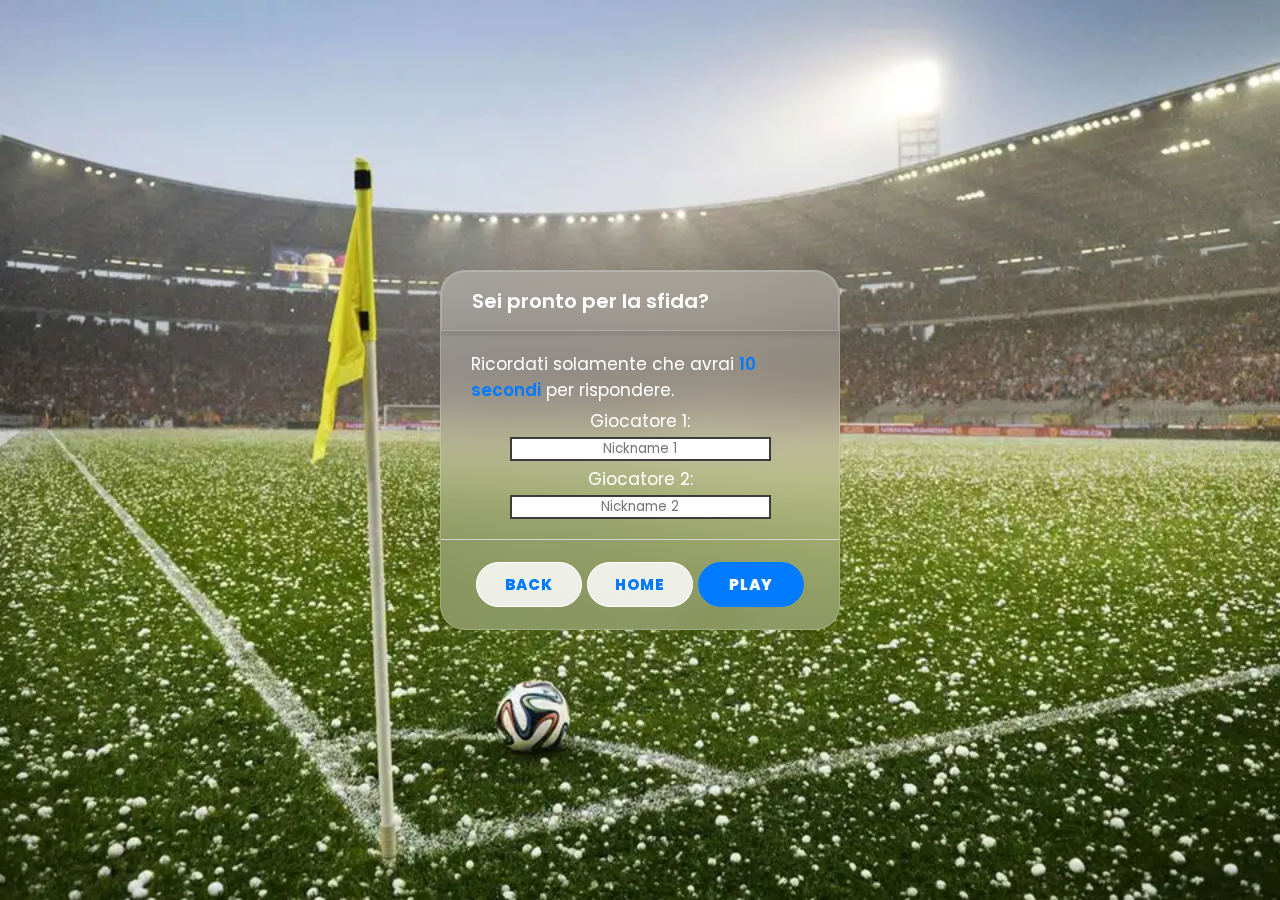
<file: quiz_easy/multi.html>
<!DOCTYPE html>
<html lang="en">

<head>
    <meta charset="UTF-8">
    <meta name="viewport" content="width=device-width, initial-scale=1.0">
    <title>Football Quiz</title>
    <link rel=" shortcut icon " href="../images/logo.png" />
    <link rel="stylesheet" href="../style.css">
    <link rel="stylesheet" href="https://cdnjs.cloudflare.com/ajax/libs/font-awesome/5.15.3/css/all.min.css" />
    <script src="https://ajax.googleapis.com/ajax/libs/jquery/3.6.0/jquery.min.js"></script>
</head>

<body
    style="flex-wrap: wrap; background-image: url('../images/field.jpg'); background-size: cover; background-position: center; background-attachment: fixed;">
    <form id="gameForm">
        <div class="info_box">
            <div class="info-title" style="color: white;"><span>Sei pronto per la sfida?</span></div>
            <div class="info-list">
                <div class="info" style="color: white;">Ricordati solamente che avrai <span>10 secondi</span> per
                    rispondere.</div>
                <div class="info" style="text-align: center; justify-content: center">
                    <label for="player1" style="color: white;">Giocatore 1:</label>
                    <input style=" border: 2px solid #000000c3; text-align:center;" type="text"
                        id="player1" placeholder="Nickname 1" required>
                </div>
                <div class="info" style="text-align: center; justify-content: center">
                    <label for="player2" style="color: white;">Giocatore 2:</label>
                    <input style=" border: 2px solid #000000c3; text-align:center;" type="text"
                        id="player2" placeholder="Nickname 2" required>
                </div>
            </div>
            <div class="buttons">
                <button id="back" class="quit"
                    style="background-color: rgba(255, 255, 255, 0.8); color: #007bff; font-size: 15px; border-radius: 25px; font-weight: 800; border-color: white;"
                    data-mdb-ripple-init>Back</button>
                <button class="quit"
                    style="background-color: rgba(255, 255, 255, 0.8); color: #007bff; font-size: 15px; border-radius: 25px; font-weight: 800; border-color: white;"
                    data-mdb-ripple-init>Home</button>
                <button type="submit" class="restart"
                    style="font-size: 15px; border-radius: 25px; font-weight: 800; border-color: #007bff;"
                    data-mdb-ripple-init>Play</button>
            </div>
        </div>
        </div>
    </form>

    <div class="quiz_box">
        <header>
            <div class="title">Desafío Delantero</div>
            <div class="timer">
                <div class="time_left_txt">Tempo</div>
                <div class="timer_sec">10</div>
            </div>
            <div class="time_line"></div>
        </header>
        <section>
            <div class="que_text">
            </div>
            <div class="option_list">
            </div>
        </section>
        <footer>
            <div class="total_que">
            </div>
            <div class="turn">
            </div>
            <button class="next_btn"
                style="font-size: 15px; border-radius: 25px; font-weight: 800; border-color: #007bff;"
                data-mdb-ripple-init>Next</button>
        </footer>
    </div>

    <div class="result_box" style="background-color: rgba(255, 255, 255, 0.25); 
            backdrop-filter: blur(30px); 
            border-radius: 25px; 
            border: 1px solid rgba(255, 255, 255, 0.2);">
        <div class="icon">
            <img src="../images/logo1.jpg" alt="Logo" style="width: 150px; height: auto; border-radius: 25px;">
        </div>
        <div class="complete_text" style="color: white; font-size: 2rem; font-weight: 600;">Game Over!</div>
        <div class="player_result">
            <h4 style="color: white; text-align: center;">Player 1 Results</h4>
            <div class="score_text_player1" style="color: white; text-align: center;">
            </div>
        </div>
        <div class="player_result">
            <h4 style="color: white; text-align: center;">Player 2 Results</h4>
            <div class="score_text_player2" style="color: white; text-align: center;">
            </div>
        </div>
        <div class="winner_box">
            <h4 style="color: white; text-align: center;">Winner</h4>
            <div class="winner_text" style="color: white; text-align: center;">
            </div>
        </div>
        <div class="buttons">
            <button class="restart"
                style="background-color: rgba(255, 255, 255, 0.8); color: #007bff; font-size: 15px; border-radius: 25px; font-weight: 800; border-color: white;"
                data-mdb-ripple-init>Riprova</button>
            <button class="quit"
                style="background-color: rgba(255, 255, 255, 0.8); color: #007bff; font-size: 15px; border-radius: 25px; font-weight: 800; border-color: white;"
                data-mdb-ripple-init>Home</button>
        </div>
    </div>

    <script src="questions.js"></script>
    <script src="script_multi.js"></script>
</body>

</html>
</file>
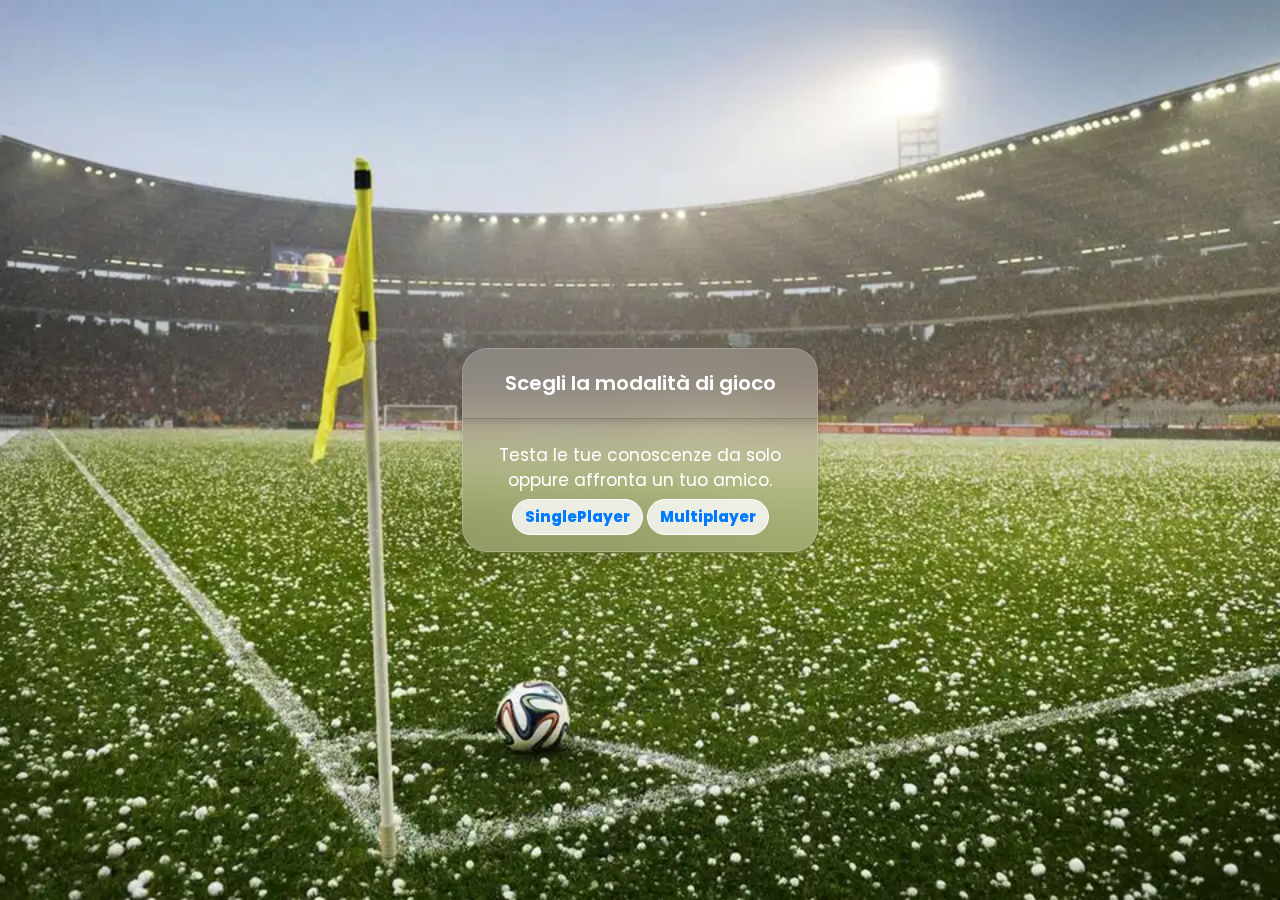
<file: quiz_easy/quiz_menu.html>
<!DOCTYPE html>
<html lang="en">

<head>
    <meta charset="UTF-8">
    <meta name="viewport" content="width=device-width, initial-scale=1.0">
    <title>Menu</title>
    <link rel=" shortcut icon " href="../images/logo.png" />
    <link rel="stylesheet" href="../style.css">
    <link rel=" stylesheet " href=" ../bootstrap/css/bootstrap.css " />

    <style>
        /* Definisci l'animazione */
        @keyframes pulse {
            0% {
                transform: scale(1);
            }

            50% {
                transform: scale(1.05);
            }

            100% {
                transform: scale(1);
            }
        }

        /* Applica l'animazione alla card */
        .card {
            animation: pulse 1s 1;
            /* Durata dell'animazione: 1.5 secondi, ripeti una volta */
            background-color: rgba(255, 255, 255, 0.25);
            backdrop-filter: blur(30px);
            border-radius: 25px;
            border: 1px solid rgba(255, 255, 255, 0.2);
            box-shadow: 0px 3px 5px 1px rgba(0, 0, 0, 0.1);
        }
    </style>
</head>

<body
    style="flex-wrap: wrap; background-image: url('../images/field.jpg'); background-size: cover; background-position: center; background-attachment: fixed;">
    <div class="container vh-100">
        <div class="row h-100 justify-content-center align-items-center">
            <div class="col-md-6 col-lg-4">
                <!-- Card di Bootstrap -->
                <div class="card text-center">
                    <div class="card-header" style="font-size: 20px;
                            font-weight: 600;
                            height: 70px;
                            padding: 0 30px;
                            color: white;
                            display: flex;
                            align-items: center;
                            justify-content: center;
                            box-shadow: 0px 3px 5px 1px rgba(0,0,0,0.1);">
                        Scegli la modalità di gioco
                    </div>
                    <div class="card-body">
                        <h5 class="card-title"></h5>
                        <p class="card-text" style="margin: 5px 0; font-size: 17px; color: white;">Testa le tue
                            conoscenze da solo oppure affronta un tuo amico.</p>
                        <a href="./single.html" class="btn btn-primary"
                            style="background-color: rgba(255, 255, 255, 0.8); color: #007bff; font-size: 15px; border-radius: 25px; font-weight: 800; border-color: white;"
                            data-mdb-ripple-init>SinglePlayer</a>
                        <a href="./multi.html" class="btn btn-primary"
                            style="background-color: rgba(255, 255, 255, 0.8); color: #007bff; font-size: 15px; border-radius: 25px; font-weight: 800; border-color: white;"
                            data-mdb-ripple-init>Multiplayer</a>
                    </div>
                </div>
            </div>
        </div>
    </div>
</body>

</html>
</file>
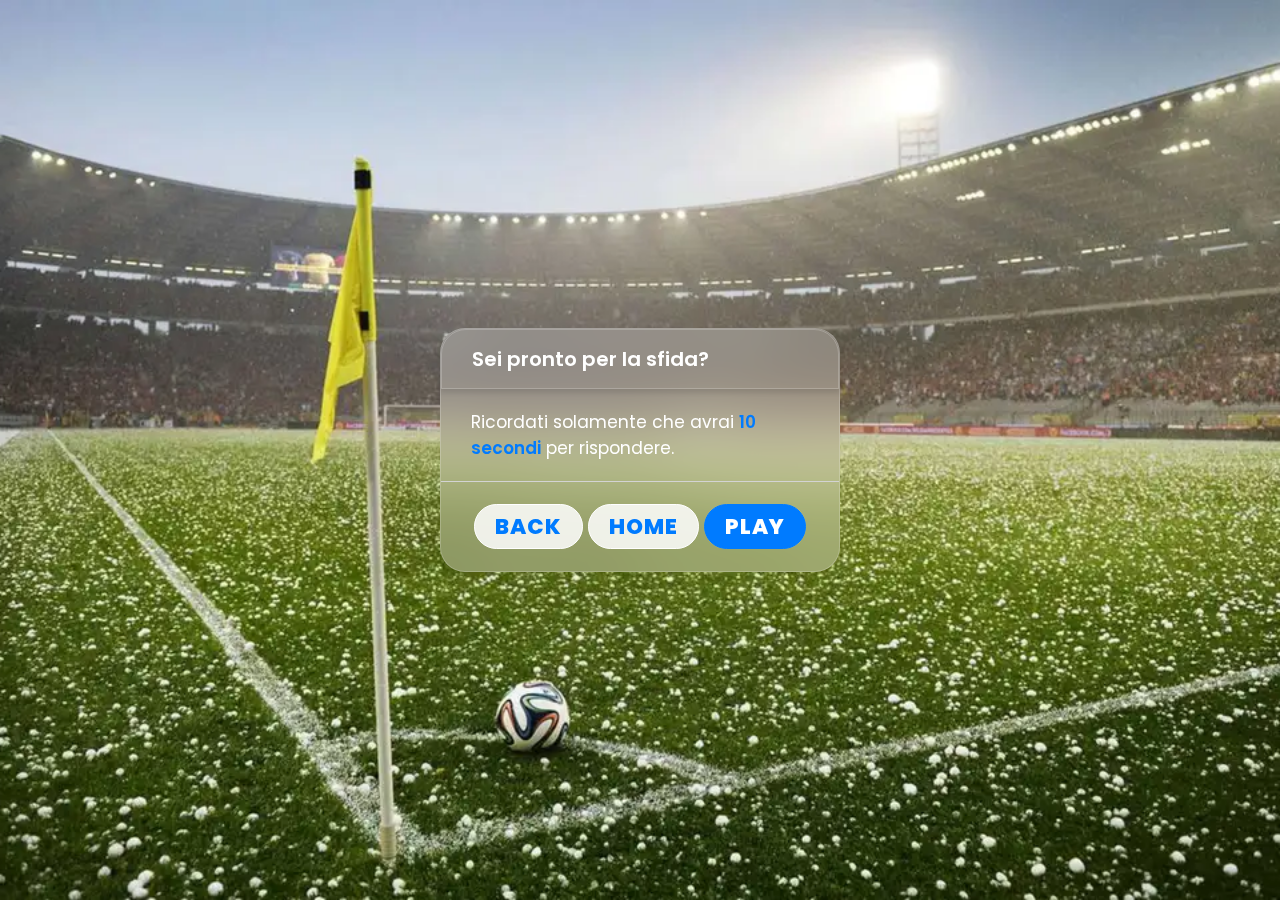
<file: quiz_easy/single.html>
<!DOCTYPE html>
<html lang="en">

<head>
    <meta charset="UTF-8">
    <meta name="viewport" content="width=device-width, initial-scale=1.0">
    <title>Football Quiz</title>
    <link rel=" shortcut icon " href="../images/logo.png" />
    <link rel="stylesheet" href="../style.css">
    <link rel="stylesheet" href="https://cdnjs.cloudflare.com/ajax/libs/font-awesome/5.15.3/css/all.min.css" />
    <script src="https://ajax.googleapis.com/ajax/libs/jquery/3.6.0/jquery.min.js"></script>
</head>

<body
    style="flex-wrap: wrap; background-image: url('../images/field.jpg'); background-size: cover; background-position: center; background-attachment: fixed;">
    <div class="info_box">
        <div class="info-title" style="color: white;"><span>Sei pronto per la sfida?</span></div>
        <div class="info-list">
            <div class="info" style="color: white;">Ricordati solamente che avrai <span>10 secondi</span> per
                rispondere.</div>
        </div>
        <div class="buttons">
            <button id="back" class="quit"
                style="background-color: rgba(255, 255, 255, 0.8); color: #007bff; font-size: 2.4vh; border-radius: 25px; font-weight: 800; border-color: white;"
                data-mdb-ripple-init>Back</button>
            <button class="quit"
                style="background-color: rgba(255, 255, 255, 0.8); color: #007bff; font-size: 2.4vh; border-radius: 25px; font-weight: 800; border-color: white;"
                data-mdb-ripple-init>Home</button>
            <button class="restart"
                style="font-size: 2.4vh; border-radius: 25px; font-weight: 800; border-color: #007bff;"
                data-mdb-ripple-init>Play</button>
        </div>
    </div>

    <div class="quiz_box">
        <header>
            <div class="title">Desafío Delantero</div>
            <div class="timer">
                <div class="time_left_txt">Tempo</div>
                <div class="timer_sec">10</div>
            </div>
            <div class="time_line"></div>
        </header>
        <section>
            <div class="que_text">
            </div>
            <div class="option_list">
            </div>
        </section>
        <footer>
            <div class="total_que"></div>
            <button class="next_btn"
                style="font-size: 15px; border-radius: 25px; font-weight: 800; border-color: #007bff;"
                data-mdb-ripple-init>Next</button>
        </footer>
    </div>

    <div class="result_box" style="background-color: rgba(255, 255, 255, 0.25); 
            backdrop-filter: blur(30px); 
            border-radius: 25px; 
            border: 1px solid rgba(255, 255, 255, 0.2);">
        <div class="icon" style="justify-content: center;">
            <img src="../images/logo1.jpg" alt="Logo" style="width: 150px; height: auto; border-radius: 25px;">
        </div>
        <div class="complete_text" style="color: white; font-size: 2rem; font-weight: 600;">Game Over!</div>
        <div class="score_text" style="color: white"></div>
        <div class="buttons">
            <button class="restart"
                style="background-color: rgba(255, 255, 255, 0.8); color: #007bff; font-size: 15px; border-radius: 25px; font-weight: 800; border-color: white;"
                data-mdb-ripple-init>Riprova</button>
            <button class="quit"
                style="background-color: rgba(255, 255, 255, 0.8); color: #007bff; font-size: 15px; border-radius: 25px; font-weight: 800; border-color: white;"
                data-mdb-ripple-init>Home</button>
        </div>
    </div>

    <script src="questions.js"></script>
    <script src="script_single.js"></script>
</body>

</html>
</file>
<file: style.css>
@import url('https://fonts.googleapis.com/css2?family=Poppins:wght@200;300;400;500;600;700&display=swap');

@media (max-width: 350px) {
    .info_box, .quiz_box, .result_box {
        width: 20rem; /* Maggiore utilizzo dello spazio disponibile */
        transform: translate(-50%, -40%); /* Regola la posizione per evitare sovrapposizioni */
    }
}

* {
    margin: 0;
    padding: 0;
    box-sizing: border-box;
    font-family: 'Poppins', sans-serif;
}

@keyframes pulse {
    0%,
    100% {
        transform: translate(-50%, -50%) scale(1);
    }
    50% {
        transform: translate(-50%, -50%) scale(1.05);
    }
}

body {
    background: #000000cd;
}

::selection {
    color: #fff;
    background: #000000;
}

.start_btn,
.quiz_box,
.result_box {
    border-radius: 25px;
    position: absolute;
    top: 50%;
    left: 50%;
    transform: translate(-50%, -50%);
    box-shadow: 0 4px 8px 0 rgba(0, 0, 0, 0.2), 0 6px 20px 0 rgba(0, 0, 0, 0.19);
}

.info_box.activeInfo {
    opacity: 1;
    z-index: 5;
    pointer-events: auto;
}

.info_box.animating {
    animation: pulse 1s 1;
    transform: translate(-50%, -50%) scale(1);
}

button {
    background-color: rgba(255, 255, 255, 0.25);
    backdrop-filter: blur(30px);
    border-radius: 25px;
    border: 1px solid rgba(255, 255, 255, 0.2);
    outline: none;
    font-size: 12px;
    font-weight: 600;
    padding: 15px 45px;
    margin-top: 8px;
    letter-spacing: 1px;
    text-transform: uppercase;
    cursor: pointer;
}

button:hover {
    background: rgba(255, 255, 255, 0.25);
}

.quiz_box.activeQuiz,
.result_box.activeResult {
    border-radius: 25px;
    opacity: 1;
    z-index: 5;
    pointer-events: auto;
    transform: translate(-50%, -50%) scale(1);
}

.start_btn button {
    font-size: 25px;
    font-weight: 500;
    color: #000000;
    padding: 15px 30px;
    outline: none;
    border: none;
    border-radius: 5px;
    background: #fff;
    cursor: pointer;
}

.info_box {
    position: fixed;
    top: 50%;
    left: 50%;
    transform: translate(-50%, -50%);
    width: 25rem;
    max-width: 90%;
    background-color: rgba(255, 255, 255, 0.25);
    backdrop-filter: blur(30px);
    border-radius: 25px;
    border: 1px solid rgba(255, 255, 255, 0.2);
    opacity: 0;
    pointer-events: none;
    transition: opacity 0.3s ease;
}

.info_box .info-title {
    height: 60px;
    width: 100%;
    border: 1px solid rgba(255, 255, 255, 0.2);
    box-shadow: 0px 3px 5px 1px rgba(0, 0, 0, 0.1);
    display: flex;
    align-items: center;
    padding: 0 30px;
    border-radius: 25px 25px 0 0;
    font-size: 20px;
    font-weight: 600;
}

.info_box .info-list {
    padding: 15px 30px;
}

.info_box .info-list .info {
    margin: 5px 0;
    font-size: 17px;
}

.info_box .info-list .info span {
    font-weight: 600;
    color: #007bff;
}

.info_box .buttons {
    height: 10vh;
    display: flex;
    align-items: center;
    justify-content: center;
    padding: 0 2rem;
    border-top: 1px solid lightgrey;
}

.info_box .buttons button {
    margin: 0.3vh;
    height: 5vh;
    width: 15vh;
    font-size: 2.7vh;
    font-weight: 500;
    cursor: pointer;
    border: none;
    outline: none;
    border-radius: 5px;
    border: 1px solid #007bff;
    transition: all 0.3s ease;
}

.quiz_box {
    position: fixed;
    top: 50%;
    left: 50%;
    width: 25rem;
    max-width: 90%;
    max-height: 90%;
    background-color: rgba(255, 255, 255, 0.25);
    backdrop-filter: blur(30px);
    border-radius: 25px;
    border: 1px solid rgba(255, 255, 255, 0.2);
    transform: translate(-50%, -50%) scale(0.9);
    opacity: 0;
    pointer-events: none;
    transition: all 0.3s ease;
    overflow: hidden;
    display: flex;
    flex-direction: column;
}

.quiz_box header,
.quiz_box footer {
    flex-shrink: 0; /* Impedisce al footer e all'header di ridursi */
}

.quiz_box header {
    border-radius: 25px 25px 0 0;
    position: relative;
    z-index: 2;
    height: 70px;
    padding: 0 30px;
    display: flex;
    align-items: center;
    justify-content: space-between;
    box-shadow: 0px 3px 5px 1px rgba(0, 0, 0, 0.1);
}

.quiz_box header .title {
    font-size: 20px;
    font-weight: 600;
}

.quiz_box header .timer {
    color: #004085;
    background: #cce5ff;
    border: 1px solid #b8daff;
    height: 45px;
    padding: 0 8px;
    border-radius: 25px;
    display: flex;
    align-items: center;
    justify-content: space-between;
    width: 145px;
}

.quiz_box header .timer .time_left_txt {
    font-weight: 400;
    font-size: 17px;
    border-radius: 25px;
    user-select: none;
}

.quiz_box header .timer .timer_sec {
    font-size: 18px;
    font-weight: 500;
    height: 30px;
    width: 45px;
    color: #fff;
    border-radius: 25px;
    line-height: 30px;
    text-align: center;
    background: #343a40;
    border: 1px solid #343a40;
    user-select: none;
}

.quiz_box header .time_line {
    position: absolute;
    justify-content: center;
    bottom: 0px;
    left: 0px;
    height: 3px;
    background: #007bff;
    border-radius: 25px;
}

.section-transparent {
    background-color: transparent;
}

section {
    padding: 25px 30px 20px 30px;
    max-width: 90%;
    max-height: 90%;
    flex-grow: 1; /* Permette alla sezione centrale di crescere */
    overflow-y: auto; /* Consente lo scroll verticale */
}

section .que_text {
    font-size: 25px;
    font-weight: 600;
}

section .option_list {
    padding: 20px 0px;
    display: block;
}

section .option_list .option {
    background: aliceblue;
    border: 1px solid #84c5fe;
    border-radius: 5px;
    padding: 8px 15px;
    font-size: 17px;
    margin-bottom: 15px;
    cursor: pointer;
    transition: all 0.3s ease;
    display: flex;
    align-items: center;
    justify-content: space-between;
}

section .option_list .option:last-child {
    margin-bottom: 0px;
}

section .option_list .option:hover {
    color: #004085;
    background: #cce5ff;
    border: 1px solid #b8daff;
}

section .option_list .option.correct {
    color: #155724;
    background: #d4edda;
    border: 1px solid #c3e6cb;
}

section .option_list .option.incorrect {
    color: #721c24;
    background: #f8d7da;
    border: 1px solid #f5c6cb;
}

section .option_list .option.disabled {
    pointer-events: none;
}

section .option_list .option .icon {
    height: 26px;
    width: 26px;
    border: 2px solid transparent;
    border-radius: 50%;
    text-align: center;
    font-size: 13px;
    pointer-events: none;
    transition: all 0.3s ease;
    line-height: 24px;
}

.option_list .option .icon.tick {
    color: #23903c;
    border-color: #23903c;
    background: #d4edda;
}

.option_list .option .icon.cross {
    color: #a42834;
    background: #f8d7da;
    border-color: #a42834;
}

footer {
    border-radius: 0 0 25px 25px;
    height: 60px;
    padding: 0 30px;
    display: flex;
    align-items: center;
    justify-content: space-between;
    border: 1px solid rgba(255, 255, 255, 0.2);
    box-shadow: 0px 3px 5px 1px rgba(0, 0, 0, 0.1);
    flex-shrink: 0; /* Impedisce al footer di ridursi */
    z-index: 1; /* Assicura che il footer sia sopra il contenuto */
}

footer .total_que span {
    display: flex;
    user-select: none;
}

footer .total_que span p {
    font-weight: 500;
    padding: 0 5px;
}

footer .total_que span p:first-child {
    padding-left: 0px;
}

footer button {
    height: 40px;
    padding: 0 13px;
    font-size: 18px;
    font-weight: 400;
    cursor: pointer;
    border: none;
    outline: none;
    color: #fff;
    border-radius: 5px;
    background: #007bff;
    border: 1px solid #007bff;
    line-height: 10px;
    opacity: 0;
    pointer-events: none;
    transform: scale(0.95);
    transition: all 0.3s ease;
}

footer button:hover {
    background: #0263ca;
}

footer button.show {
    opacity: 1;
    pointer-events: auto;
    transform: scale(1);
}

.result_box {
    background: #fff;
    border-radius: 25px;
    display: flex;
    flex-wrap: wrap;
    padding: 25px 30px;
    width: 25rem;
    max-width: 90%;
    align-items: center;
    flex-direction: column;
    justify-content: center;
    transform: translate(-50%, -50%) scale(0.9);
    opacity: 0;
    pointer-events: none;
    transition: all 0.3s ease;
}

@media (max-width: 480px) {
    .result_box {
        width: 90%;
        padding: 15px 20px;
        transform: translate(-50%, -50%) scale(1);
    }
}

.result_box .icon {
    font-size: 100px;
    color: #007bff;
    margin-bottom: 10px;
}

.result_box .complete_text {
    font-size: 20px;
    font-weight: 500;
    text-align: center;
}

.result_box .score_text span {
    display: flex;
    margin: 10px 0;
    font-size: 18px;
    font-weight: 500;
    text-align: center;
    flex-wrap: wrap; /* Allows content to wrap to the next line if necessary */
}

.result_box .score_text span p {
    padding: 0 4px;
    font-weight: 600;
}

.result_box .buttons {
    display: flex;
    flex-wrap: wrap; /* Allows buttons to wrap to the next line if necessary */
    margin: 20px 0;
    justify-content: center; /* Centers buttons horizontally */
    width: 100%; /* Ensures the buttons container takes the full width */
}

.result_box .buttons button {
    margin: 5px; /* Adds margin around buttons */
    height: 45px;
    padding: 0 20px;
    font-size: 18px;
    font-weight: 500;
    cursor: pointer;
    border: none;
    outline: none;
    border-radius: 5px;
    border: 1px solid #007bff;
    transition: all 0.3s ease;
}

.buttons button.restart {
    color: #fff;
    background: #007bff;
}

:where(.button1) button:hover {
    background: #8abd91;
}

.button1 {
    position: fixed;
    top: 0;
    left: 0;
    width: 100%;
    height: 100%;
    opacity: 0;
    pointer-events: none;
    background: rgba(0, 0, 0, 0.6);
    border-radius: 25px;
    display: flex;
    align-items: center;
    justify-content: center;
    z-index: 9999;
    padding: 0 10px;
    transition: opacity 0.4s ease;
}

.buttons button.restart:hover {
    background: #0263ca;
}

.buttons button.quit {
    color: #007bff;
    background: #fff;
}

.buttons button.quit:hover {
    color: #fff;
    background: #007bff;
}

.quit,
.restart {
    text-align: center;
    padding: 0px 20px;
    display: inline-block;
}

.turn-container {
    display: flex;
    align-items: center;
}

.turn-container p {
    margin: 0;
    padding-left: 5px; /* Spazio tra il testo e il nome del giocatore */
}

.player-name {
    font-weight: bold; /* Puoi aggiungere altri stili per il nome del giocatore se desideri */
}
</file>
